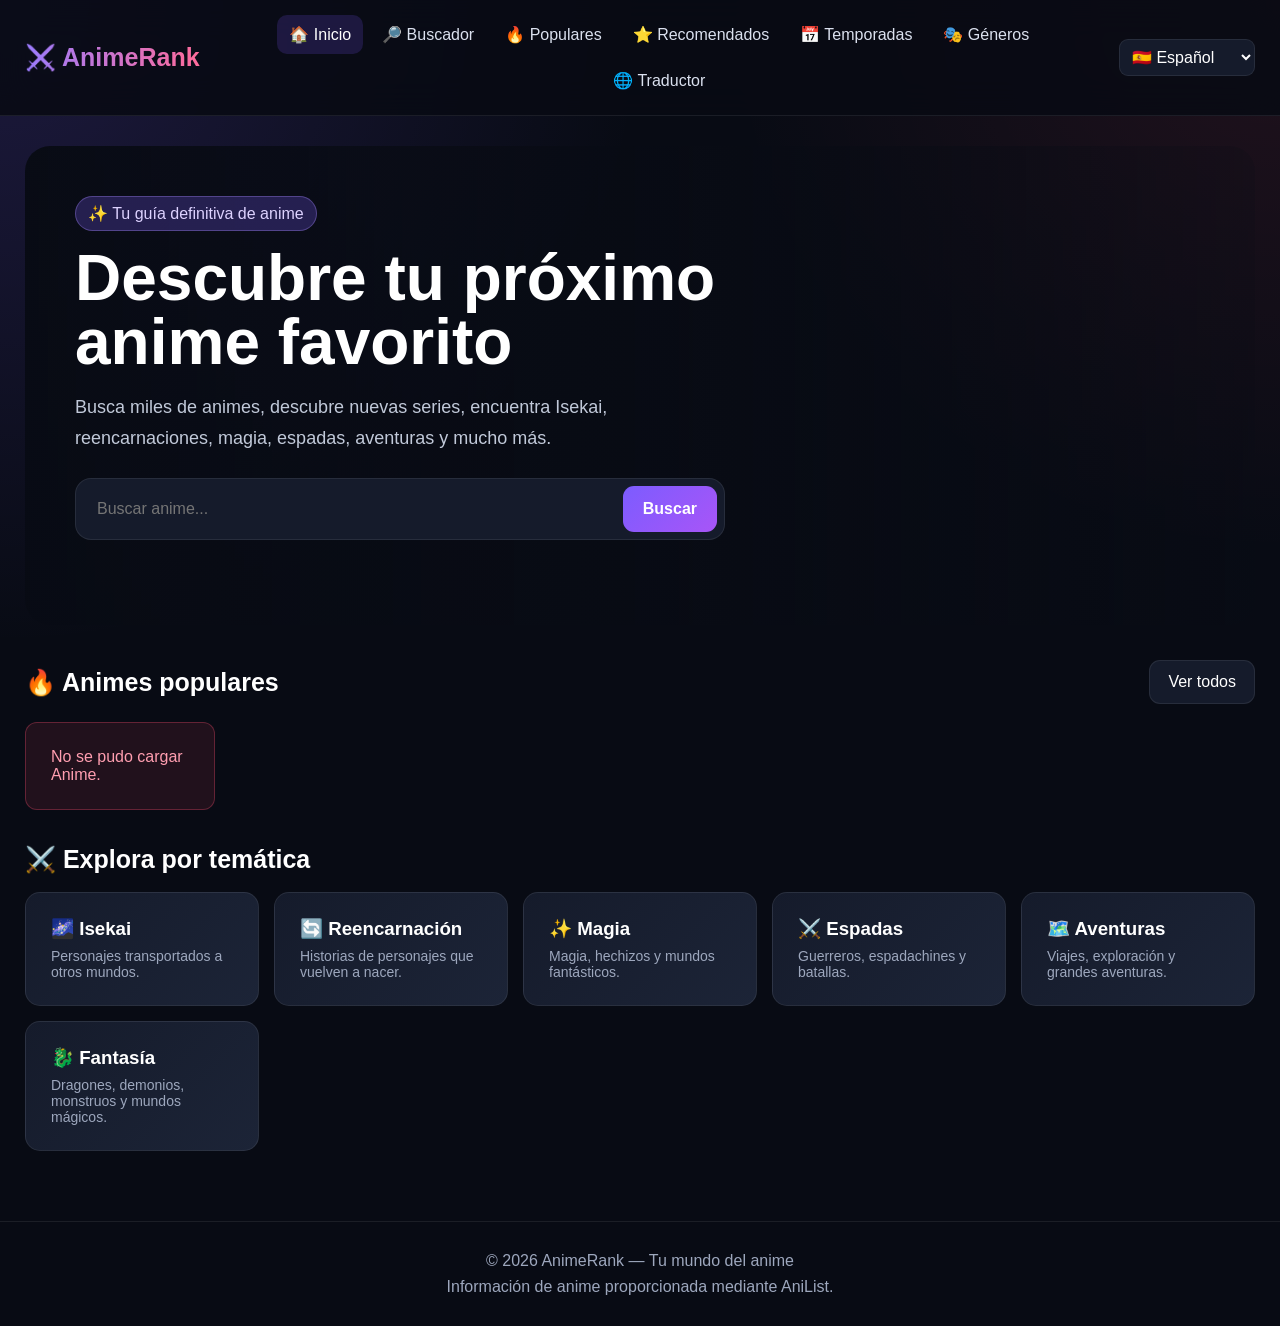
<file: index.html>
<!DOCTYPE html>
<html lang="es">
<head>
<meta charset="UTF-8">
<meta name="viewport" content="width=device-width, initial-scale=1.0">

<title>AnimeRank - Tu mundo del anime</title>

<style>
*{
    box-sizing:border-box;
    margin:0;
    padding:0;
}

:root{
    --bg:#080b14;
    --bg2:#101522;
    --card:#151b2b;
    --card2:#1c2437;
    --text:#ffffff;
    --muted:#9da7bd;
    --primary:#7c5cff;
    --primary2:#a78bfa;
    --danger:#ff4d6d;
    --gold:#ffd166;
    --border:rgba(255,255,255,.08);
}

body{
    font-family:Arial,Helvetica,sans-serif;
    background:
        radial-gradient(circle at top left,rgba(124,92,255,.18),transparent 35%),
        radial-gradient(circle at top right,rgba(255,77,109,.10),transparent 30%),
        var(--bg);
    color:var(--text);
    min-height:100vh;
}

button,input,select{
    font:inherit;
}

button{
    cursor:pointer;
}

header{
    position:sticky;
    top:0;
    z-index:1000;
    backdrop-filter:blur(18px);
    background:rgba(8,11,20,.88);
    border-bottom:1px solid var(--border);
}

.navbar{
    max-width:1400px;
    margin:auto;
    padding:15px 25px;
    display:flex;
    align-items:center;
    justify-content:space-between;
    gap:20px;
}

.logo{
    font-size:25px;
    font-weight:900;
    white-space:nowrap;
    background:linear-gradient(90deg,#9b7cff,#ff6b9a);
    -webkit-background-clip:text;
    color:transparent;
}

nav{
    display:flex;
    gap:7px;
    flex-wrap:wrap;
    justify-content:center;
}

nav button{
    background:transparent;
    color:#dbe1ef;
    border:0;
    padding:10px 12px;
    border-radius:10px;
    transition:.2s;
}

nav button:hover,
nav button.active{
    background:rgba(124,92,255,.18);
    color:white;
}

.lang{
    background:var(--card);
    color:white;
    border:1px solid var(--border);
    border-radius:9px;
    padding:8px;
}

main{
    max-width:1400px;
    margin:auto;
    padding:30px 25px 70px;
}

.page{
    display:none;
}

.page.active{
    display:block;
}

.hero{
    min-height:430px;
    border-radius:25px;
    overflow:hidden;
    position:relative;
    display:flex;
    align-items:center;
    padding:50px;
    margin-bottom:35px;
    background:
        linear-gradient(90deg,rgba(8,11,20,.98),rgba(8,11,20,.72),rgba(8,11,20,.2)),
        url("https://images.unsplash.com/photo-1578632767115-351597cf2477?auto=format&fit=crop&w=1800&q=80")
        center/cover;
}

.hero-content{
    max-width:650px;
}

.badge{
    display:inline-block;
    background:rgba(124,92,255,.25);
    border:1px solid rgba(167,139,250,.35);
    padding:7px 12px;
    border-radius:999px;
    margin-bottom:15px;
    color:#ddd2ff;
}

.hero h1{
    font-size:clamp(35px,5vw,65px);
    line-height:1;
    margin-bottom:18px;
}

.hero p{
    color:#c1c9d9;
    font-size:18px;
    line-height:1.7;
    margin-bottom:25px;
}

.search-box{
    display:flex;
    max-width:750px;
    margin:20px auto 35px;
    background:var(--card);
    border:1px solid var(--border);
    padding:7px;
    border-radius:16px;
}

.search-box input{
    flex:1;
    background:transparent;
    border:0;
    outline:0;
    color:white;
    padding:14px;
    font-size:16px;
}

.primary{
    background:linear-gradient(135deg,var(--primary),#a855f7);
    border:0;
    color:white;
    padding:12px 20px;
    border-radius:11px;
    font-weight:bold;
}

.secondary{
    background:var(--card);
    border:1px solid var(--border);
    color:white;
    padding:12px 18px;
    border-radius:11px;
}

.section-title{
    display:flex;
    align-items:center;
    justify-content:space-between;
    gap:15px;
    margin:35px 0 18px;
}

.section-title h2{
    font-size:25px;
}

.grid{
    display:grid;
    grid-template-columns:repeat(auto-fill,minmax(180px,1fr));
    gap:18px;
}

.card{
    background:linear-gradient(180deg,var(--card),#101522);
    border:1px solid var(--border);
    border-radius:15px;
    overflow:hidden;
    transition:.25s;
    position:relative;
}

.card:hover{
    transform:translateY(-5px);
    border-color:rgba(167,139,250,.45);
    box-shadow:0 15px 35px rgba(0,0,0,.25);
}

.card-image{
    height:270px;
    background:#222;
    position:relative;
}

.card-image img{
    width:100%;
    height:100%;
    object-fit:cover;
    display:block;
}

.score{
    position:absolute;
    top:9px;
    right:9px;
    background:rgba(0,0,0,.75);
    padding:6px 8px;
    border-radius:8px;
    color:var(--gold);
    font-weight:bold;
}

.card-body{
    padding:13px;
}

.card-title{
    font-weight:bold;
    white-space:nowrap;
    overflow:hidden;
    text-overflow:ellipsis;
    margin-bottom:7px;
}

.card-meta{
    color:var(--muted);
    font-size:13px;
}

.favorite{
    position:absolute;
    left:9px;
    top:9px;
    width:35px;
    height:35px;
    border-radius:50%;
    border:0;
    background:rgba(0,0,0,.7);
    color:white;
    font-size:17px;
}

.favorite.active{
    color:#ff5577;
}

.tags{
    display:flex;
    flex-wrap:wrap;
    gap:8px;
    margin:20px 0;
}

.tag{
    border:1px solid var(--border);
    background:var(--card);
    color:#dce2ef;
    border-radius:999px;
    padding:8px 13px;
}

.tag:hover,
.tag.selected{
    background:rgba(124,92,255,.25);
    border-color:var(--primary);
}

.filters{
    display:grid;
    grid-template-columns:repeat(auto-fit,minmax(180px,1fr));
    gap:12px;
    margin:20px 0;
}

.filters select{
    width:100%;
    padding:12px;
    border-radius:10px;
    background:var(--card);
    color:white;
    border:1px solid var(--border);
}

.loader{
    text-align:center;
    padding:60px;
    color:var(--muted);
}

.error{
    padding:25px;
    background:rgba(255,77,109,.1);
    border:1px solid rgba(255,77,109,.3);
    border-radius:12px;
    color:#ff9eb0;
}

.empty{
    padding:60px 20px;
    text-align:center;
    color:var(--muted);
}

.category-grid{
    display:grid;
    grid-template-columns:repeat(auto-fit,minmax(200px,1fr));
    gap:15px;
}

.category{
    padding:25px;
    background:linear-gradient(135deg,var(--card),var(--card2));
    border:1px solid var(--border);
    border-radius:15px;
    transition:.2s;
}

.category:hover{
    transform:translateY(-3px);
    border-color:var(--primary);
}

.category h3{
    margin-bottom:8px;
}

.category p{
    color:var(--muted);
    font-size:14px;
}

.modal{
    position:fixed;
    inset:0;
    background:rgba(0,0,0,.78);
    backdrop-filter:blur(8px);
    z-index:3000;
    display:none;
    overflow:auto;
    padding:25px;
}

.modal.show{
    display:block;
}

.modal-box{
    max-width:1050px;
    margin:30px auto;
    background:#111725;
    border:1px solid var(--border);
    border-radius:20px;
    overflow:hidden;
}

.modal-top{
    position:relative;
    min-height:350px;
    padding:35px;
    display:flex;
    align-items:end;
    background-position:center;
    background-size:cover;
}

.modal-top:after{
    content:"";
    position:absolute;
    inset:0;
    background:linear-gradient(0deg,#111725,rgba(17,23,37,.35),transparent);
}

.modal-info{
    position:relative;
    z-index:2;
    max-width:700px;
}

.modal-info h2{
    font-size:38px;
    margin-bottom:10px;
}

.modal-content{
    padding:30px;
}

.close{
    position:absolute;
    right:20px;
    top:20px;
    z-index:10;
    width:40px;
    height:40px;
    border:0;
    border-radius:50%;
    background:rgba(0,0,0,.65);
    color:white;
    font-size:22px;
}

.info-row{
    display:flex;
    flex-wrap:wrap;
    gap:10px;
    margin:15px 0;
}

.info-pill{
    background:var(--card);
    padding:8px 12px;
    border-radius:9px;
    color:#d8deea;
}

.description{
    color:#c1c9d9;
    line-height:1.75;
}

.characters{
    display:grid;
    grid-template-columns:repeat(auto-fill,minmax(120px,1fr));
    gap:12px;
    margin-top:15px;
}

.character{
    background:var(--card);
    border-radius:10px;
    overflow:hidden;
}

.character img{
    width:100%;
    height:150px;
    object-fit:cover;
}

.character div{
    padding:8px;
    font-size:13px;
}

.translator{
    max-width:850px;
    margin:auto;
    background:var(--card);
    padding:25px;
    border-radius:18px;
    border:1px solid var(--border);
}

.translator textarea{
    width:100%;
    min-height:180px;
    background:#0c101b;
    border:1px solid var(--border);
    border-radius:12px;
    color:white;
    padding:15px;
    resize:vertical;
}

.translator select{
    background:#0c101b;
    color:white;
    border:1px solid var(--border);
    padding:11px;
    border-radius:9px;
}

.translator-controls{
    display:flex;
    flex-wrap:wrap;
    gap:10px;
    margin:15px 0;
}

footer{
    border-top:1px solid var(--border);
    padding:30px;
    text-align:center;
    color:var(--muted);
}

@media(max-width:800px){
    .navbar{
        flex-direction:column;
        padding:12px;
    }

    nav{
        width:100%;
    }

    nav button{
        font-size:12px;
        padding:8px;
    }

    main{
        padding:18px 12px 50px;
    }

    .hero{
        min-height:450px;
        padding:25px;
    }

    .grid{
        grid-template-columns:repeat(2,1fr);
        gap:10px;
    }

    .card-image{
        height:230px;
    }

    .modal{
        padding:10px;
    }

    .modal-info h2{
        font-size:27px;
    }
}

@media(max-width:430px){
    .grid{
        grid-template-columns:repeat(2,1fr);
    }

    .card-image{
        height:205px;
    }
}
</style>
</head>

<body>

<header>
<div class="navbar">

<div class="logo">⚔️ AnimeRank</div>

<nav>
<button class="nav active" data-page="home">🏠 Inicio</button>
<button class="nav" data-page="search">🔎 Buscador</button>
<button class="nav" data-page="popular">🔥 Populares</button>
<button class="nav" data-page="recommended">⭐ Recomendados</button>
<button class="nav" data-page="seasons">📅 Temporadas</button>
<button class="nav" data-page="genres">🎭 Géneros</button>
<button class="nav" data-page="translator">🌐 Traductor</button>
</nav>

<select id="language" class="lang">
<option value="es">🇪🇸 Español</option>
<option value="en">🇬🇧 English</option>
<option value="fr">🇫🇷 Français</option>
<option value="de">🇩🇪 Deutsch</option>
<option value="it">🇮🇹 Italiano</option>
<option value="pt">🇵🇹 Português</option>
</select>

</div>
</header>

<main>

<!-- INICIO -->

<section id="home" class="page active">

<div class="hero">
<div class="hero-content">

<span class="badge">✨ Tu guía definitiva de anime</span>

<h1>Descubre tu próximo anime favorito</h1>

<p>
Busca miles de animes, descubre nuevas series,
encuentra Isekai, reencarnaciones, magia, espadas,
aventuras y mucho más.
</p>

<div class="search-box">
<input id="heroSearch" placeholder="Buscar anime...">
<button class="primary" onclick="searchFromHero()">Buscar</button>
</div>

</div>
</div>

<div class="section-title">
<h2>🔥 Animes populares</h2>
<button class="secondary" onclick="showPage('popular')">Ver todos</button>
</div>

<div id="homePopular" class="grid">
<div class="loader">Cargando anime...</div>
</div>

<div class="section-title">
<h2>⚔️ Explora por temática</h2>
</div>

<div class="category-grid">

<div class="category" onclick="searchTag('Isekai')">
<h3>🌌 Isekai</h3>
<p>Personajes transportados a otros mundos.</p>
</div>

<div class="category" onclick="searchTag('Reincarnation')">
<h3>🔄 Reencarnación</h3>
<p>Historias de personajes que vuelven a nacer.</p>
</div>

<div class="category" onclick="searchTag('Magic')">
<h3>✨ Magia</h3>
<p>Magia, hechizos y mundos fantásticos.</p>
</div>

<div class="category" onclick="searchTag('Swordplay')">
<h3>⚔️ Espadas</h3>
<p>Guerreros, espadachines y batallas.</p>
</div>

<div class="category" onclick="searchTag('Adventure')">
<h3>🗺️ Aventuras</h3>
<p>Viajes, exploración y grandes aventuras.</p>
</div>

<div class="category" onclick="searchTag('Fantasy')">
<h3>🐉 Fantasía</h3>
<p>Dragones, demonios, monstruos y mundos mágicos.</p>
</div>

</div>

</section>

<!-- BUSCADOR -->

<section id="search" class="page">

<div class="section-title">
<h2>🔎 Buscador de anime</h2>
</div>

<div class="search-box">
<input id="searchInput" placeholder="Nombre del anime...">
<button class="primary" onclick="performSearch()">Buscar</button>
</div>

<div class="tags">

<button class="tag" onclick="searchTag('Isekai')">🌌 Isekai</button>
<button class="tag" onclick="searchTag('Reincarnation')">🔄 Reencarnación</button>
<button class="tag" onclick="searchTag('Magic')">✨ Magia</button>
<button class="tag" onclick="searchTag('Swordplay')">⚔️ Espadas</button>
<button class="tag" onclick="searchTag('Adventure')">🗺️ Aventuras</button>
<button class="tag" onclick="searchTag('Fantasy')">🐉 Fantasía</button>
<button class="tag" onclick="searchTag('Action')">💥 Acción</button>
<button class="tag" onclick="searchTag('Romance')">❤️ Romance</button>

</div>

<div class="filters">

<select id="formatFilter">
<option value="">Todos los formatos</option>
<option value="TV">TV</option>
<option value="MOVIE">Películas</option>
<option value="ONA">ONA</option>
<option value="OVA">OVA</option>
</select>

<select id="statusFilter">
<option value="">Todos los estados</option>
<option value="FINISHED">Finalizados</option>
<option value="RELEASING">En emisión</option>
<option value="NOT_YET_RELEASED">Próximamente</option>
</select>

</div>

<div id="searchResults" class="grid"></div>

</section>

<!-- POPULARES -->

<section id="popular" class="page">

<div class="section-title">
<h2>🔥 Anime populares</h2>
</div>

<div id="popularResults" class="grid">
<div class="loader">Cargando...</div>
</div>

</section>

<!-- RECOMENDADOS -->

<section id="recommended" class="page">

<div class="section-title">
<h2>⭐ Recomendados</h2>
</div>

<p style="color:var(--muted);margin-bottom:20px">
Una selección basada en puntuación y popularidad.
</p>

<div id="recommendedResults" class="grid">
<div class="loader">Cargando...</div>
</div>

</section>

<!-- TEMPORADAS -->

<section id="seasons" class="page">

<div class="section-title">
<h2>📅 Temporadas</h2>
</div>

<div class="filters">

<select id="seasonSelect">
<option value="WINTER">❄️ Invierno</option>
<option value="SPRING">🌸 Primavera</option>
<option value="SUMMER">☀️ Verano</option>
<option value="FALL">🍂 Otoño</option>
</select>

<select id="yearSelect"></select>

<button class="primary" onclick="loadSeason()">Buscar temporada</button>

</div>

<div id="seasonResults" class="grid"></div>

</section>

<!-- GENEROS -->

<section id="genres" class="page">

<div class="section-title">
<h2>🎭 Géneros y temáticas</h2>
</div>

<div class="category-grid">

<div class="category" onclick="searchGenre('Action')">
<h3>💥 Acción</h3>
<p>Grandes combates y protagonistas poderosos.</p>
</div>

<div class="category" onclick="searchGenre('Adventure')">
<h3>🗺️ Aventura</h3>
<p>Viajes y descubrimientos.</p>
</div>

<div class="category" onclick="searchGenre('Comedy')">
<h3>😂 Comedia</h3>
<p>Historias para reír.</p>
</div>

<div class="category" onclick="searchGenre('Drama')">
<h3>🎭 Drama</h3>
<p>Historias emocionales.</p>
</div>

<div class="category" onclick="searchGenre('Fantasy')">
<h3>🐉 Fantasía</h3>
<p>Mundos fantásticos.</p>
</div>

<div class="category" onclick="searchGenre('Romance')">
<h3>❤️ Romance</h3>
<p>Historias de amor.</p>
</div>

<div class="category" onclick="searchGenre('Horror')">
<h3>👻 Terror</h3>
<p>Historias oscuras y sobrenaturales.</p>
</div>

<div class="category" onclick="searchGenre('Mystery')">
<h3>🔍 Misterio</h3>
<p>Casos, secretos y enigmas.</p>
</div>

<div class="category" onclick="searchGenre('Sci-Fi')">
<h3>🚀 Ciencia ficción</h3>
<p>Futuro, tecnología y mundos alternativos.</p>
</div>

<div class="category" onclick="searchGenre('Sports')">
<h3>⚽ Deportes</h3>
<p>Competición y superación.</p>
</div>

</div>

<div class="section-title">
<h2>🏷️ Temáticas especiales</h2>
</div>

<div class="tags">

<button class="tag" onclick="searchTag('Isekai')">🌌 Isekai</button>
<button class="tag" onclick="searchTag('Reincarnation')">🔄 Reencarnación</button>
<button class="tag" onclick="searchTag('Magic')">✨ Magia</button>
<button class="tag" onclick="searchTag('Swordplay')">⚔️ Espadas</button>
<button class="tag" onclick="searchTag('Demons')">😈 Demonios</button>
<button class="tag" onclick="searchTag('Dragons')">🐲 Dragones</button>
<button class="tag" onclick="searchTag('Vampire')">🧛 Vampiros</button>
<button class="tag" onclick="searchTag('Time Travel')">⏳ Viajes temporales</button>
<button class="tag" onclick="searchTag('Super Power')">⚡ Superpoderes</button>
<button class="tag" onclick="searchTag('Martial Arts')">🥋 Artes marciales</button>

</div>

</section>

<!-- TRADUCTOR -->

<section id="translator" class="page">

<div class="section-title">
<h2>🌐 Traductor</h2>
</div>

<div class="translator">

<textarea id="translateInput"
placeholder="Escribe aquí el texto que quieres traducir..."></textarea>

<div class="translator-controls">

<select id="translateLanguage">
<option value="en">🇬🇧 Inglés</option>
<option value="es">🇪🇸 Español</option>
<option value="fr">🇫🇷 Francés</option>
<option value="de">🇩🇪 Alemán</option>
<option value="it">🇮🇹 Italiano</option>
<option value="pt">🇵🇹 Portugués</option>
<option value="ja">🇯🇵 Japonés</option>
</select>

<button class="primary" onclick="translateText()">Traducir</button>

</div>

<textarea id="translateOutput"
placeholder="Aquí aparecerá la traducción..."
readonly></textarea>

</div>

</section>

</main>

<footer>
<p>© 2026 AnimeRank — Tu mundo del anime</p>
<p style="margin-top:8px">
Información de anime proporcionada mediante AniList.
</p>
</footer>

<!-- MODAL ANIME -->

<div id="animeModal" class="modal">

<div class="modal-box">

<div id="modalTop" class="modal-top">

<button class="close" onclick="closeModal()">×</button>

<div id="modalInfo" class="modal-info"></div>

</div>

<div id="modalContent" class="modal-content"></div>

</div>

</div>

<script>

const API="https://graphql.anilist.co";

const favorites=
JSON.parse(localStorage.getItem("animeFavorites")||"[]");

const translations={
es:{
search:"Buscar",
home:"Inicio",
popular:"Populares",
recommended:"Recomendados",
seasons:"Temporadas",
genres:"Géneros",
translator:"Traductor"
},
en:{
search:"Search",
home:"Home",
popular:"Popular",
recommended:"Recommended",
seasons:"Seasons",
genres:"Genres",
translator:"Translator"
},
fr:{
search:"Rechercher",
home:"Accueil",
popular:"Populaires",
recommended:"Recommandés",
seasons:"Saisons",
genres:"Genres",
translator:"Traducteur"
}
};

function escapeHTML(text=""){
return text
.replace(/&/g,"&amp;")
.replace(/</g,"&lt;")
.replace(/>/g,"&gt;")
.replace(/"/g,"&quot;");
}

async function graphql(query,variables={}){
const response=await fetch(API,{
method:"POST",
headers:{
"Content-Type":"application/json"
},
body:JSON.stringify({
query,
variables
})
});

if(!response.ok) throw new Error("Error de conexión");

const json=await response.json();

if(json.errors) throw new Error(json.errors[0].message);

return json.data;
}

function showPage(page){

document.querySelectorAll(".page")
.forEach(p=>p.classList.remove("active"));

document.getElementById(page)
.classList.add("active");

document.querySelectorAll(".nav")
.forEach(b=>b.classList.remove("active"));

const btn=document.querySelector(
`.nav[data-page="${page}"]`
);

if(btn) btn.classList.add("active");

window.scrollTo({
top:0,
behavior:"smooth"
});

if(page==="popular" && !window.popLoaded){
loadPopular();
window.popLoaded=true;
}

if(page==="recommended" && !window.recLoaded){
loadRecommended();
window.recLoaded=true;
}

}

document.querySelectorAll(".nav").forEach(button=>{
button.addEventListener("click",()=>{
showPage(button.dataset.page);
});
});

function createCard(anime){

const title=
anime.title.romaji ||
anime.title.english ||
anime.title.native ||
"Sin título";

const isFav=favorites.includes(anime.id);

return `

<div class="card" onclick="openAnime(${anime.id})">

<div class="card-image">

<img
src="${anime.coverImage.large}"
alt="${escapeHTML(title)}"
loading="lazy"
>

<div class="score">
⭐ ${anime.averageScore
? (anime.averageScore/10).toFixed(1)
: "N/A"}
</div>

<button
class="favorite ${isFav?"active":""}"
onclick="event.stopPropagation();toggleFavorite(${anime.id})"
>
${isFav?"♥":"♡"}
</button>

</div>

<div class="card-body">

<div class="card-title">
${escapeHTML(title)}
</div>

<div class="card-meta">
${anime.format||""}
${anime.episodes
? " • "+anime.episodes+" eps."
:""}
</div>

</div>

</div>

`;

}

function renderAnime(list,container){

const el=document.getElementById(container);

if(!list || !list.length){
el.innerHTML=
`<div class="empty">
No se encontraron animes.
</div>`;
return;
}

el.innerHTML=list.map(createCard).join("");

}

const basicQuery=`
id
title{
romaji
english
native
}
coverImage{
large
extraLarge
}
bannerImage
averageScore
episodes
format
status
season
seasonYear
genres
`;

async function loadPopular(){

const container=document.getElementById("homePopular");

container.innerHTML=
`<div class="loader">Cargando animes...</div>`;

try{

const data=await graphql(`
query{
Page(perPage:18){
media(
type:ANIME,
sort:POPULARITY_DESC
){
${basicQuery}
}
}
}`);

renderAnime(data.Page.media,"homePopular");

document.getElementById("popularResults").innerHTML=
data.Page.media.map(createCard).join("");

}catch(e){

container.innerHTML=
`<div class="error">No se pudo cargar Anime.</div>`;

}

}

async function loadRecommended(){

const container=document.getElementById("recommendedResults");

container.innerHTML=
`<div class="loader">Buscando recomendaciones...</div>`;

try{

const data=await graphql(`
query{
Page(perPage:30){
media(
type:ANIME,
sort:SCORE_DESC,
averageScore_greater:75
){
${basicQuery}
}
}
}`);

renderAnime(data.Page.media,"recommendedResults");

}catch(e){

container.innerHTML=
`<div class="error">No se pudieron cargar las recomendaciones.</div>`;

}

}

async function performSearch(){

const input=
document.getElementById("searchInput").value.trim();

if(!input)return;

const container=
document.getElementById("searchResults");

container.innerHTML=
`<div class="loader">Buscando "${escapeHTML(input)}"... </div>`;

try{

const data=await graphql(`
query($search:String){
Page(perPage:30){
media(
type:ANIME,
search:$search,
sort:SEARCH_MATCH
){
${basicQuery}
}
}
}
`,{search:input});

let results=data.Page.media;

const format=
document.getElementById("formatFilter").value;

const status=
document.getElementById("statusFilter").value;

if(format)
results=results.filter(x=>x.format===format);

if(status)
results=results.filter(x=>x.status===status);

renderAnime(results,"searchResults");

}catch(e){

container.innerHTML=
`<div class="error">
No se pudo realizar la búsqueda.
</div>`;

}

}

function searchFromHero(){

const value=
document.getElementById("heroSearch").value.trim();

if(!value)return;

document.getElementById("searchInput").value=value;

showPage("search");

performSearch();

}

document.getElementById("heroSearch")
.addEventListener("keydown",e=>{
if(e.key==="Enter")searchFromHero();
});

document.getElementById("searchInput")
.addEventListener("keydown",e=>{
if(e.key==="Enter")performSearch();
});

async function searchTag(tag){

showPage("search");

const container=
document.getElementById("searchResults");

container.innerHTML=
`<div class="loader">
Buscando ${escapeHTML(tag)}...
</div>`;

try{

const data=await graphql(`
query($tag:String){
Page(perPage:30){
media(
type:ANIME,
tag:$tag,
sort:POPULARITY_DESC
){
${basicQuery}
}
}
}
`,{tag});

renderAnime(data.Page.media,"searchResults");

}catch(e){

container.innerHTML=
`<div class="error">
No se encontraron resultados para esta temática.
</div>`;

}

}

async function searchGenre(genre){

showPage("search");

const container=
document.getElementById("searchResults");

container.innerHTML=
`<div class="loader">
Buscando ${genre}...
</div>`;

try{

const data=await graphql(`
query($genre:String){
Page(perPage:30){
media(
type:ANIME,
genre:$genre,
sort:POPULARITY_DESC
){
${basicQuery}
}
}
}
`,{genre});

renderAnime(data.Page.media,"searchResults");

}catch(e){

container.innerHTML=
`<div class="error">
No se encontraron resultados.
</div>`;

}

}

function toggleFavorite(id){

const index=favorites.indexOf(id);

if(index===-1)
favorites.push(id);
else
favorites.splice(index,1);

localStorage.setItem(
"animeFavorites",
JSON.stringify(favorites)
);

location.reload();

}

async function openAnime(id){

const modal=
document.getElementById("animeModal");

modal.classList.add("show");

document.getElementById("modalInfo").innerHTML=
`<h2>Cargando...</h2>`;

document.getElementById("modalContent").innerHTML=
`<div class="loader">Cargando información...</div>`;

try{

const data=await graphql(`
query($id:Int){
Media(id:$id,type:ANIME){

${basicQuery}

description(asHtml:false)

synonyms

duration

studios{
nodes{
name
}
}

genres

tags{
name
rank
}
}

characters(
sort:ROLE,
perPage:8
){
nodes{
name{
full
}
image{
large
}
}
}

}

}
`,{id});

const anime=data.Media;

const title=
anime.title.romaji ||
anime.title.english ||
anime.title.native ||
"Anime";

document.getElementById("modalTop").style.backgroundImage=
`url("${anime.bannerImage||anime.coverImage.extraLarge}")`;

document.getElementById("modalInfo").innerHTML=`

<h2>${escapeHTML(title)}</h2>

<div class="info-row">

<div class="info-pill">
⭐ ${anime.averageScore
? (anime.averageScore/10).toFixed(1)+"/10"
:"N/A"}
</div>

<div class="info-pill">
${anime.format||"Anime"}
</div>

<div class="info-pill">
${anime.status||""}
</div>

${anime.episodes
? `<div class="info-pill">${anime.episodes} episodios</div>`
:""}

${anime.seasonYear
? `<div class="info-pill">${anime.seasonYear}</div>`
:""}

</div>

<button
class="primary"
onclick="toggleFavorite(${anime.id})"
>
${favorites.includes(anime.id)
?"♥ En favoritos"
:"♡ Añadir a favoritos"}
</button>

`;

const description=
anime.description||
"No hay descripción disponible.";

const genres=
(anime.genres||[])
.map(g=>`<span class="tag">${escapeHTML(g)}</span>`)
.join("");

const tags=
(anime.tags||[])
.slice(0,12)
.map(t=>`<span class="tag">${escapeHTML(t.name)}</span>`)
.join("");

const characters=
(data.characters.nodes||[])
.map(c=>`

<div class="character">

<img
src="${c.image.large}"
alt="${escapeHTML(c.name.full)}"
>

<div>${escapeHTML(c.name.full)}</div>

</div>

`)
.join("");

document.getElementById("modalContent").innerHTML=`

<h3>📝 Sinopsis</h3>

<p class="description" style="margin-top:12px">
${escapeHTML(description)}
</p>

<h3 style="margin-top:30px">
🎭 Géneros
</h3>

<div class="tags">
${genres||"<span class='tag'>Sin datos</span>"}
</div>

<h3 style="margin-top:20px">
🏷️ Temáticas
</h3>

<div class="tags">
${tags||"<span class='tag'>Sin datos</span>"}
</div>

<h3 style="margin-top:30px">
🎬 Información
</h3>

<div class="info-row">

<div class="info-pill">
⏱️ ${anime.duration||"?"} minutos
</div>

<div class="info-pill">
🏢 ${
anime.studios?.nodes
?.map(s=>escapeHTML(s.name))
.join(", ")||"Desconocido"
}
</div>

</div>

<h3 style="margin-top:30px">
👤 Personajes
</h3>

<div class="characters">
${characters||"<p>No disponible.</p>"}
</div>

`;

}catch(e){

document.getElementById("modalContent").innerHTML=
`<div class="error">
No se pudo cargar la información.
</div>`;

}

}

function closeModal(){
document.getElementById("animeModal")
.classList.remove("show");
}

document.getElementById("animeModal")
.addEventListener("click",e=>{
if(e.target.id==="animeModal")
closeModal();
});

document.addEventListener("keydown",e=>{
if(e.key==="Escape")
closeModal();
});

async function loadSeason(){

const season=
document.getElementById("seasonSelect").value;

const year=
parseInt(document.getElementById("yearSelect").value);

const container=
document.getElementById("seasonResults");

container.innerHTML=
`<div class="loader">Cargando temporada...</div>`;

try{

const data=await graphql(`
query($season:MediaSeason,$year:Int){
Page(perPage:40){
media(
type:ANIME,
season:$season,
seasonYear:$year,
sort:POPULARITY_DESC
){
${basicQuery}
}
}
}
`,{
season,
year
});

renderAnime(data.Page.media,"seasonResults");

}catch(e){

container.innerHTML=
`<div class="error">
No se pudo cargar la temporada.
</div>`;

}

}

function setupYears(){

const select=
document.getElementById("yearSelect");

const current=
new Date().getFullYear();

for(let y=current+1;y>=2010;y--){

const option=
document.createElement("option");

option.value=y;
option.textContent=y;

if(y===current)
option.selected=true;

select.appendChild(option);

}

}

async function translateText(){

const text=
document.getElementById("translateInput")
.value.trim();

const target=
document.getElementById("translateLanguage")
.value;

const output=
document.getElementById("translateOutput");

if(!text)return;

output.value="Traduciendo...";

try{

const url=
"https://api.mymemory.translated.net/get?q="+
encodeURIComponent(text)+
"&langpair=es|"+
target;

const response=await fetch(url);

const data=await response.json();

if(data.responseData?.translatedText){

output.value=
data.responseData.translatedText;

}else{

output.value=
"No se pudo realizar la traducción.";

}

}catch(e){

output.value=
"El servicio de traducción no está disponible en este momento.";

}

}

function changeLanguage(){

const lang=
document.getElementById("language").value;

const t=
translations[lang]||translations.es;

const navs=
document.querySelectorAll(".nav");

if(navs[0])navs[0].textContent="🏠 "+t.home;

if(navs[1])navs[1].textContent="🔎 "+t.search;

if(navs[2])navs[2].textContent="🔥 "+t.popular;

if(navs[3])navs[3].textContent="⭐ "+t.recommended;

if(navs[4])navs[4].textContent="📅 "+t.seasons;

if(navs[5])navs[5].textContent="🎭 "+t.genres;

if(navs[6])navs[6].textContent="🌐 "+t.translator;

}

document.getElementById("language")
.addEventListener("change",changeLanguage);

setupYears();

loadPopular();

</script>

</body>
</html>
</file>
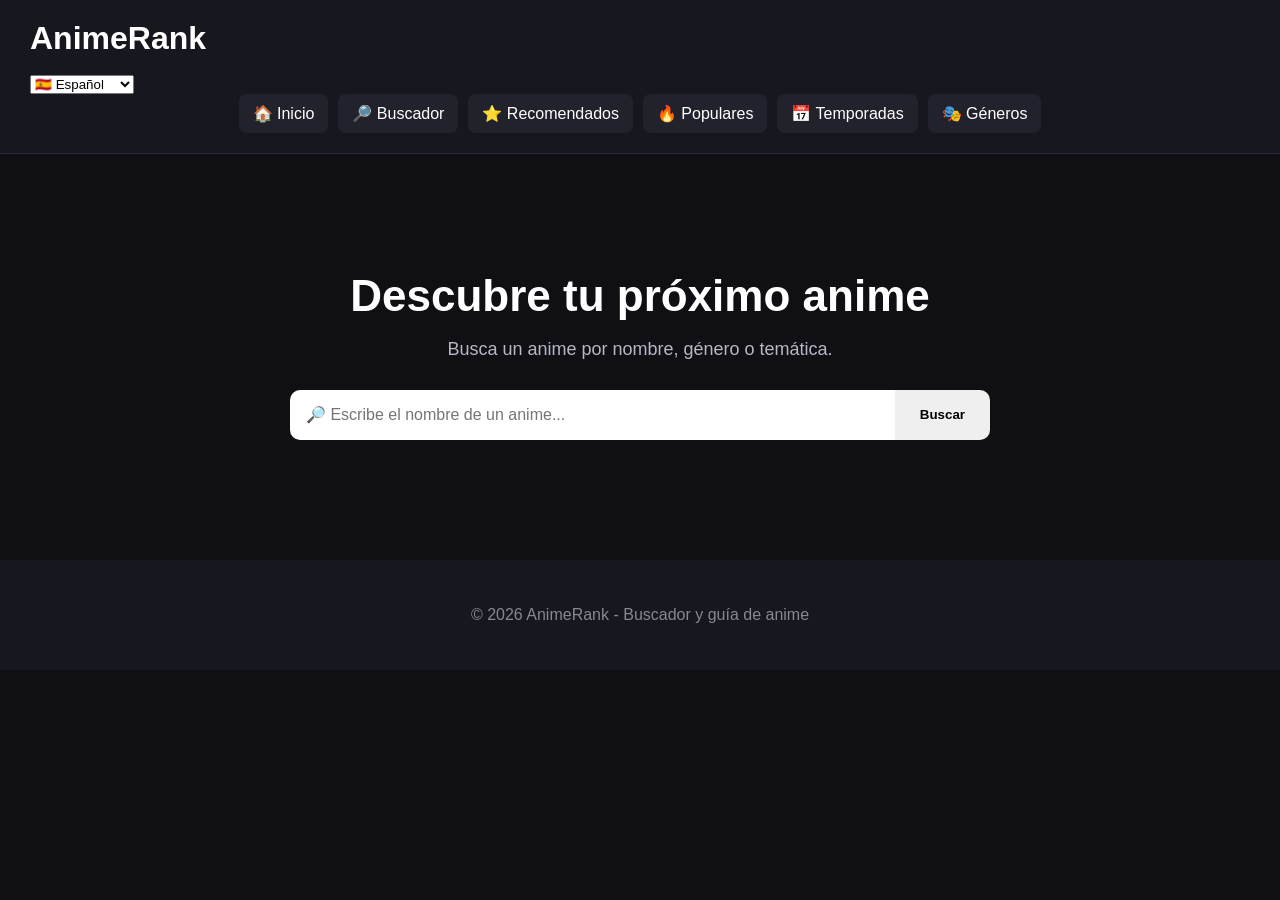
<file: buscador/index.html>
<!DOCTYPE html>
<html lang="es">

<head>

    <meta charset="UTF-8">

    <meta name="viewport" content="width=device-width, initial-scale=1.0">

    <title>AnimeRank - Buscador</title>

    <link rel="stylesheet" href="../estilo-pagina/style.css">

</head>


<body>

    <header class="cabecera">

        <div class="logo">
            <a href="../index.html" style="color:inherit; text-decoration:none;">
                AnimeRank
            </a>
        </div>

        <!-- SELECTOR DE IDIOMA -->

        <select
            id="selector-idioma"
            onchange="cambiarIdioma(this.value)"
        >

            <option value="es">🇪🇸 Español</option>
            <option value="en">🇬🇧 English</option>
            <option value="ja">🇯🇵 日本語</option>
            <option value="fr">🇫🇷 Français</option>
            <option value="de">🇩🇪 Deutsch</option>
            <option value="it">🇮🇹 Italiano</option>
            <option value="pt">🇵🇹 Português</option>

        </select>


        <nav class="menu-principal">

            <a href="../index.html" data-idioma="inicio">
                🏠 Inicio
            </a>

            <a href="../buscador/" data-idioma="buscador">
                🔎 Buscador
            </a>

            <a href="../recomendados/" data-idioma="recomendados">
                ⭐ Recomendados
            </a>

            <a href="../populares/" data-idioma="populares">
                🔥 Populares
            </a>

            <a href="../temporadas/" data-idioma="temporadas">
                📅 Temporadas
            </a>

            <a href="../generos/" data-idioma="generos">
                🎭 Géneros
            </a>

        </nav>

    </header>


    <main>

        <section class="buscador-principal">

            <h1 data-idioma="tituloInicio">
                Descubre tu próximo anime
            </h1>

            <p data-idioma="textoInicio">
                Busca un anime por nombre, género o temática.
            </p>


            <div class="barra-busqueda">

                <input
                    type="text"
                    placeholder="🔎 Escribe el nombre de un anime..."
                >

                <button data-idioma="botonBuscar">
                    Buscar
                </button>

            </div>


            <!-- RESULTADOS DEL BUSCADOR -->

            <div class="resultados-busqueda"></div>


        </section>

    </main>


    <footer>

        <p data-idioma="pie">
            © 2026 AnimeRank - Buscador y guía de anime
        </p>

    </footer>


    <!-- JAVASCRIPT DEL BUSCADOR -->
    <script src="../funciones/buscador.js"></script>

    <!-- SISTEMA DE IDIOMAS -->
    <script src="../idiomas.js"></script>


</body>

</html>
</file>
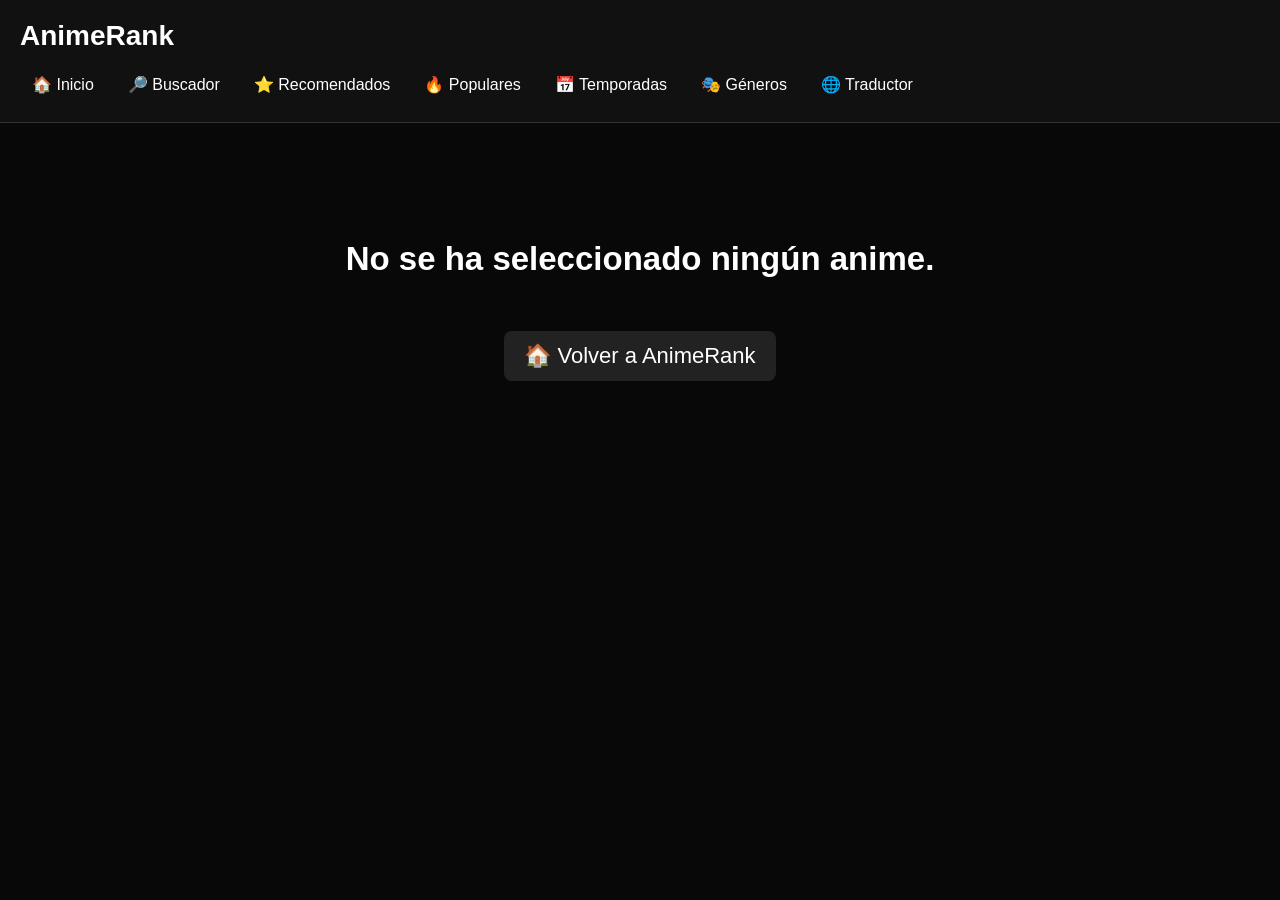
<file: informacion-animes/index.html>
<!DOCTYPE html>
<html lang="es">

<head>

    <meta charset="UTF-8">

    <meta name="viewport" content="width=device-width, initial-scale=1.0">

    <title>AnimeRank - Información del anime</title>

    <style>

        * {
            box-sizing: border-box;
        }

        body {
            margin: 0;
            font-family: Arial, sans-serif;
            background: #080808;
            color: white;
        }

        .cabecera {
            background: #111;
            padding: 20px;
            border-bottom: 1px solid #333;
        }

        .logo {
            font-size: 28px;
            font-weight: bold;
            margin-bottom: 15px;
        }

        .menu-principal {
            display: flex;
            flex-wrap: wrap;
            gap: 10px;
        }

        .menu-principal a {
            color: white;
            text-decoration: none;
            padding: 8px 12px;
            border-radius: 6px;
        }

        .menu-principal a:hover {
            background: #222;
        }

        main {
            max-width: 1200px;
            margin: auto;
            padding: 30px 20px;
        }

        .cargando {
            text-align: center;
            font-size: 22px;
            padding: 60px;
        }

        .banner {
            width: 100%;
            height: 300px;
            object-fit: cover;
            border-radius: 15px;
            margin-bottom: -80px;
            opacity: 0.75;
        }

        .contenido-anime {
            position: relative;
            display: grid;
            grid-template-columns: 280px 1fr;
            gap: 35px;
            padding: 0 30px 30px;
        }

        .portada {
            width: 100%;
            border-radius: 12px;
            border: 4px solid #111;
            position: relative;
        }

        .informacion {
            padding-top: 90px;
        }

        h1 {
            font-size: 42px;
            margin: 0 0 10px;
        }

        .titulo-japones {
            color: #aaa;
            font-size: 18px;
        }

        .puntuacion {
            font-size: 24px;
            margin: 20px 0;
        }

        .datos {
            display: grid;
            grid-template-columns: repeat(2, 1fr);
            gap: 10px;
            margin: 20px 0;
        }

        .dato {
            background: #181818;
            padding: 13px;
            border-radius: 8px;
        }

        .generos {
            margin: 25px 0;
        }

        .genero {
            display: inline-block;
            background: #252525;
            padding: 8px 13px;
            margin: 4px;
            border-radius: 20px;
        }

        .sinopsis {
            line-height: 1.8;
            color: #ddd;
            font-size: 17px;
        }

        .volver {
            display: inline-block;
            margin-top: 25px;
            padding: 12px 20px;
            background: #222;
            color: white;
            text-decoration: none;
            border-radius: 8px;
        }

        .volver:hover {
            background: #333;
        }

        @media (max-width: 700px) {

            .banner {
                height: 200px;
            }

            .contenido-anime {
                grid-template-columns: 1fr;
                padding: 0 10px 20px;
            }

            .portada {
                max-width: 280px;
                margin: auto;
            }

            .informacion {
                padding-top: 90px;
            }

            h1 {
                font-size: 30px;
            }

            .datos {
                grid-template-columns: 1fr;
            }

        }

    </style>

</head>


<body>


<header class="cabecera">

    <div class="logo">
        AnimeRank
    </div>

    <nav class="menu-principal">

        <a href="../">🏠 Inicio</a>

        <a href="../buscador/">🔎 Buscador</a>

        <a href="../recomendados/">⭐ Recomendados</a>

        <a href="../populares/">🔥 Populares</a>

        <a href="../temporadas/">📅 Temporadas</a>

        <a href="../generos/">🎭 Géneros</a>

        <a href="../traductor/">🌐 Traductor</a>

    </nav>

</header>


<main>

    <div id="resultado" class="cargando">

        🔎 Cargando información del anime...

    </div>

</main>


<script>

async function cargarAnime() {

    const resultado = document.getElementById("resultado");

    const parametros = new URLSearchParams(window.location.search);

    const id = parametros.get("id");


    if (!id) {

        resultado.innerHTML = `

            <h2>No se ha seleccionado ningún anime.</h2>

            <a class="volver" href="../">
                🏠 Volver a AnimeRank
            </a>

        `;

        return;

    }


    const query = `

        query ($id: Int) {

            Media(id: $id, type: ANIME) {

                id

                title {
                    romaji
                    english
                    native
                }

                coverImage {
                    large
                }

                bannerImage

                averageScore

                popularity

                episodes

                duration

                season

                seasonYear

                status

                genres

                studios {
                    nodes {
                        name
                    }
                }

                description(asHtml: false)

            }

        }

    `;


    try {

        const respuesta = await fetch(
            "https://graphql.anilist.co",
            {
                method: "POST",

                headers: {
                    "Content-Type": "application/json",
                    "Accept": "application/json"
                },

                body: JSON.stringify({

                    query: query,

                    variables: {
                        id: Number(id)
                    }

                })

            }
        );


        const datos = await respuesta.json();

        const anime = datos.data.Media;


        if (!anime) {

            resultado.innerHTML = `

                <h2>Anime no encontrado.</h2>

                <a class="volver" href="../">
                    🏠 Volver a AnimeRank
                </a>

            `;

            return;

        }


        const titulo =
            anime.title.english ||
            anime.title.romaji ||
            anime.title.native ||
            "Sin título";


        const tituloJapones =
            anime.title.native ||
            "No disponible";


        const puntuacion =
            anime.averageScore
            ? (anime.averageScore / 10).toFixed(1)
            : "N/A";


        const descripcion =
            anime.description ||
            "No hay sinopsis disponible.";


        const estudios =
            anime.studios.nodes.length > 0
            ? anime.studios.nodes
                .map(estudio => estudio.name)
                .join(", ")
            : "Desconocido";


        resultado.className = "";


        resultado.innerHTML = `

            ${
                anime.bannerImage
                ? `
                    <img
                        class="banner"
                        src="${anime.bannerImage}"
                        alt="${titulo}"
                    >
                  `
                : ""
            }


            <div class="contenido-anime">


                <div>

                    <img
                        class="portada"
                        src="${anime.coverImage.large}"
                        alt="${titulo}"
                    >

                </div>


                <div class="informacion">


                    <h1>
                        ${titulo}
                    </h1>


                    <div class="titulo-japones">
                        🇯🇵 ${tituloJapones}
                    </div>


                    <div class="puntuacion">
                        ⭐ ${puntuacion}/10
                    </div>


                    <div class="datos">


                        <div class="dato">
                            👥 Popularidad:
                            ${anime.popularity || "Desconocida"}
                        </div>


                        <div class="dato">
                            📅 Año:
                            ${anime.seasonYear || "Desconocido"}
                        </div>


                        <div class="dato">
                            📺 Temporada:
                            ${anime.season || "Desconocida"}
                        </div>


                        <div class="dato">
                            🎬 Episodios:
                            ${anime.episodes || "?"}
                        </div>


                        <div class="dato">
                            ⏱️ Duración:
                            ${
                                anime.duration
                                ? anime.duration + " min"
                                : "Desconocida"
                            }
                        </div>


                        <div class="dato">
                            📺 Estado:
                            ${anime.status || "Desconocido"}
                        </div>


                        <div class="dato">
                            🎨 Estudio:
                            ${estudios}
                        </div>


                    </div>


                    <div class="generos">

                        <strong>🎭 Géneros:</strong>

                        <br>

                        ${
                            anime.genres
                            .map(genero => `
                                <span class="genero">
                                    ${genero}
                                </span>
                            `)
                            .join("")
                        }

                    </div>


                    <h2>
                        📖 Sinopsis
                    </h2>


                    <p class="sinopsis">
                        ${descripcion}
                    </p>


                    <a
                        class="volver"
                        href="../"
                    >
                        ← Volver a AnimeRank
                    </a>


                </div>

            </div>

        `;


    } catch (error) {

        console.error(error);


        resultado.innerHTML = `

            <h2>
                ❌ No se pudo cargar la información.
            </h2>

            <p>
                Inténtalo de nuevo más tarde.
            </p>

            <a
                class="volver"
                href="../"
            >
                🏠 Volver a AnimeRank
            </a>

        `;

    }

}


cargarAnime();

</script>


</body>

</html>
</file>
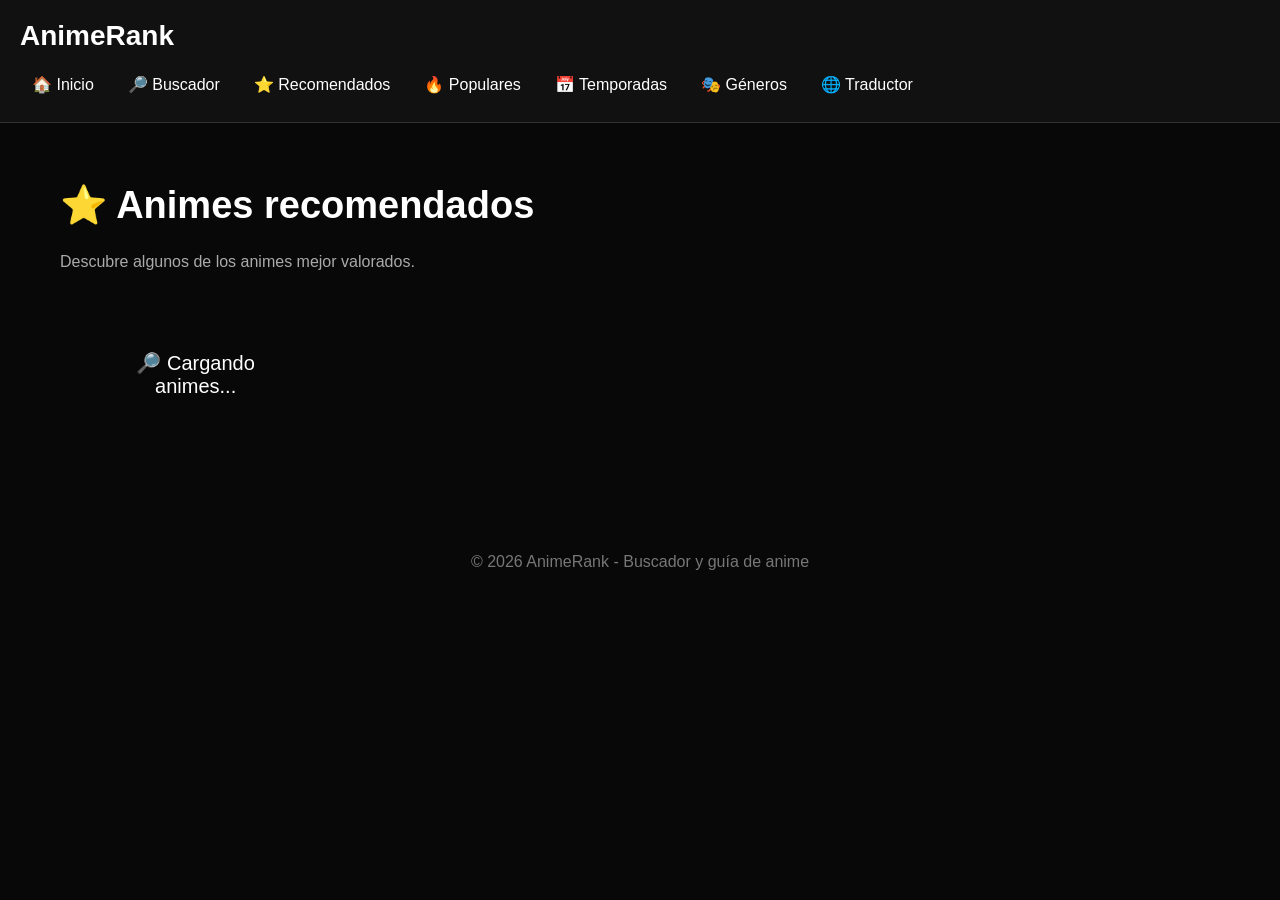
<file: recomendados/index.html>
<!DOCTYPE html>
<html lang="es">

<head>

    <meta charset="UTF-8">

    <meta name="viewport" content="width=device-width, initial-scale=1.0">

    <title>AnimeRank - Recomendados</title>

    <style>

        * {
            box-sizing: border-box;
        }

        body {
            margin: 0;
            font-family: Arial, sans-serif;
            background: #080808;
            color: white;
        }

        .cabecera {
            background: #111;
            padding: 20px;
            border-bottom: 1px solid #333;
        }

        .logo {
            font-size: 28px;
            font-weight: bold;
            margin-bottom: 15px;
        }

        .menu-principal {
            display: flex;
            flex-wrap: wrap;
            gap: 10px;
        }

        .menu-principal a {
            color: white;
            text-decoration: none;
            padding: 8px 12px;
            border-radius: 6px;
            text-decoration: none;
        }

        .menu-principal a:hover {
            background: #222;
        }

        main {
            max-width: 1200px;
            margin: auto;
            padding: 35px 20px;
        }

        h1 {
            font-size: 38px;
        }

        .descripcion {
            color: #aaa;
            margin-bottom: 30px;
        }

        #animes {
            display: grid;
            grid-template-columns: repeat(auto-fill, minmax(220px, 1fr));
            gap: 25px;
        }

        .mensaje {
            text-align: center;
            padding: 50px;
            font-size: 20px;
        }

        .tarjeta {
            background: #141414;
            border-radius: 12px;
            overflow: hidden;
        }

        .tarjeta img {
            width: 100%;
            height: 310px;
            object-fit: cover;
            display: block;
        }

        .contenido {
            padding: 18px;
        }

        .contenido h2 {
            margin-top: 0;
            font-size: 20px;
        }

        .contenido p {
            color: #ccc;
        }

        .generos {
            font-size: 14px;
            color: #999 !important;
        }

        .boton {
            display: inline-block;
            margin-top: 10px;
            padding: 10px 15px;
            background: #222;
            color: white;
            text-decoration: none;
            border-radius: 7px;
        }

        .boton:hover {
            background: #333;
        }

        footer {
            text-align: center;
            color: #777;
            padding: 30px;
            margin-top: 40px;
        }

    </style>

</head>


<body>


<header class="cabecera">

    <div class="logo">
        AnimeRank
    </div>


    <nav class="menu-principal">

        <a href="../">🏠 Inicio</a>

        <a href="../buscador/">🔎 Buscador</a>

        <a href="../recomendados/">⭐ Recomendados</a>

        <a href="../populares/">🔥 Populares</a>

        <a href="../temporadas/">📅 Temporadas</a>

        <a href="../generos/">🎭 Géneros</a>

        <a href="../traductor/">🌐 Traductor</a>

    </nav>

</header>


<main>

    <h1>
        ⭐ Animes recomendados
    </h1>

    <p class="descripcion">
        Descubre algunos de los animes mejor valorados.
    </p>


    <div id="animes">

        <div class="mensaje">
            🔎 Cargando animes...
        </div>

    </div>

</main>


<footer>

    © 2026 AnimeRank - Buscador y guía de anime

</footer>


<script>

async function cargarRecomendados() {

    const contenedor = document.getElementById("animes");


    const query = `
        query {
            Page(page: 1, perPage: 12) {
                media(
                    type: ANIME
                    sort: POPULARITY_DESC
                ) {
                    id

                    title {
                        romaji
                        english
                        native
                    }

                    coverImage {
                        large
                    }

                    averageScore
                    episodes
                    seasonYear
                    genres
                }
            }
        }
    `;


    try {

   const respuesta = await fetch("https://graphql.anilist.co", {
    method: "POST",

    headers: {
        "Content-Type": "application/json",
        "Accept": "application/json"
    },

    body: JSON.stringify({
        query: query,
        variables: {}
    })
});

const datos = await respuesta.json();

        const datos = await respuesta.json();


        if (datos.errors) {

            console.error(datos.errors);

            contenedor.innerHTML = `
                <div class="mensaje">
                    ❌ AniList ha devuelto un error.
                </div>
            `;

            return;
        }


        if (
            !datos.data ||
            !datos.data.Page ||
            !datos.data.Page.media
        ) {

            contenedor.innerHTML = `
                <div class="mensaje">
                    ❌ No se pudieron encontrar animes.
                </div>
            `;

            return;
        }


        const animes = datos.data.Page.media;


        contenedor.innerHTML = "";


        animes.forEach(anime => {

            const titulo =
                anime.title.english ||
                anime.title.romaji ||
                anime.title.native ||
                "Sin título";


            const puntuacion =
                anime.averageScore
                ? (anime.averageScore / 10).toFixed(1)
                : "N/A";


            const generos =
                anime.genres.length
                ? anime.genres.slice(0, 3).join(" • ")
                : "Sin géneros";


            const tarjeta =
                document.createElement("article");


            tarjeta.className = "tarjeta";


            tarjeta.innerHTML = `

                <img
                    src="${anime.coverImage.large}"
                    alt="${titulo}"
                >


                <div class="contenido">

                    <h2>
                        ${titulo}
                    </h2>


                    <p>
                        ⭐ ${puntuacion}/10
                    </p>


                    <p>
                        📅 ${anime.seasonYear || "Año desconocido"}
                    </p>


                    <p>
                        🎬 ${anime.episodes || "?"} episodios
                    </p>


                    <p class="generos">
                        🎭 ${generos}
                    </p>


                    <a
                        class="boton"
                        href="../informacion-animes/?id=${anime.id}"
                    >
                        📖 Ver información
                    </a>

                </div>

            `;


            contenedor.appendChild(tarjeta);

        });

    }


    catch (error) {

        console.error(error);


        contenedor.innerHTML = `

            <div class="mensaje">

                ❌ No se pudieron cargar los animes.

                <br><br>

                Inténtalo de nuevo más tarde.

            </div>

        `;

    }

}


cargarRecomendados();

    console.log("AnimeRank recomendados funcionando");
    
</script>


</body>

</html>
</file>
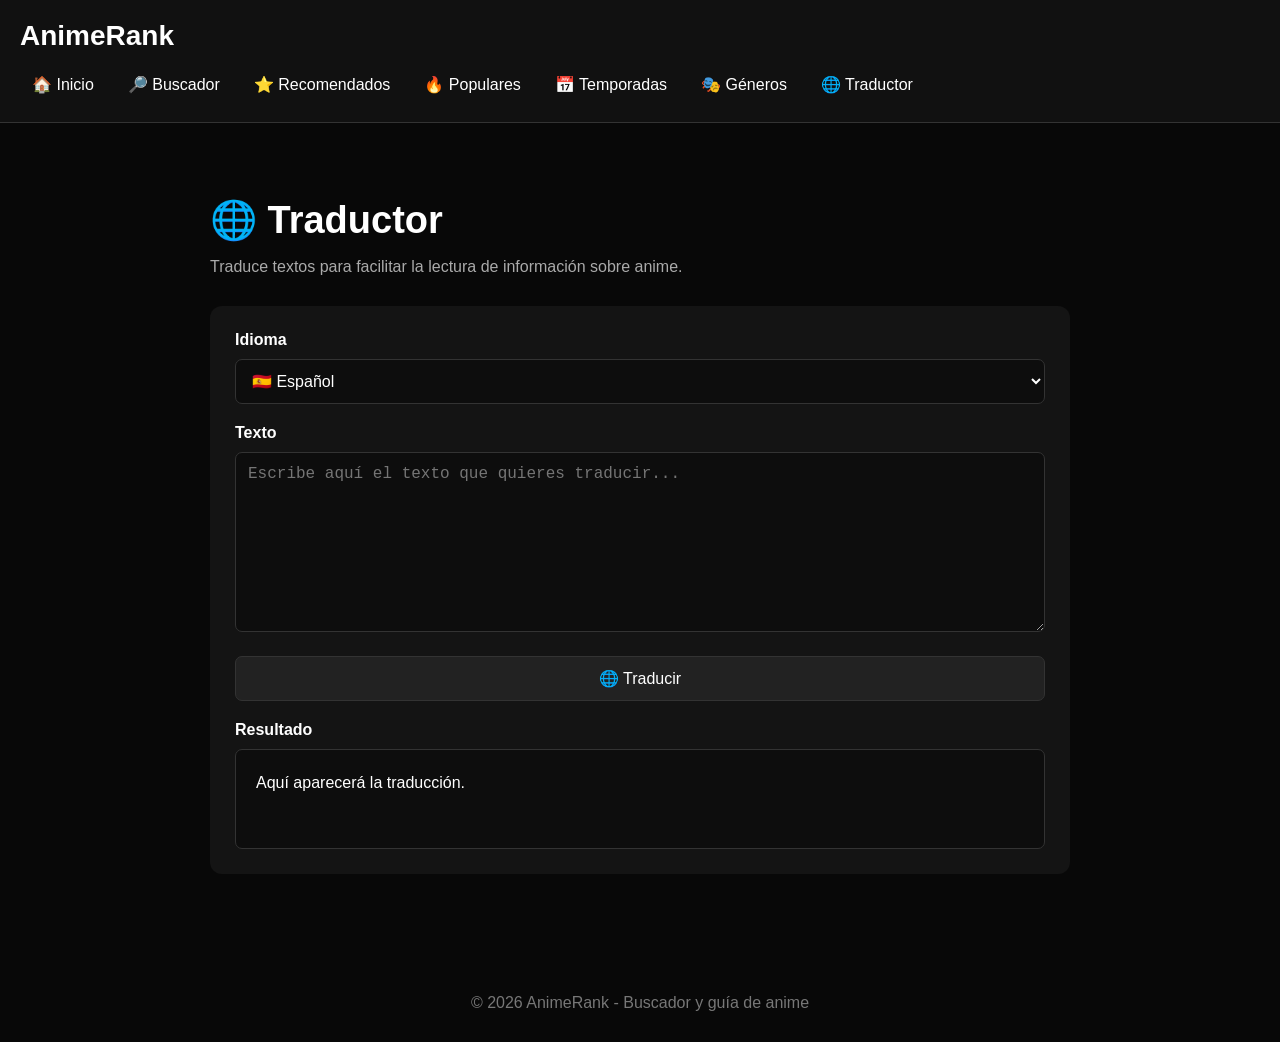
<file: traductor/index.html>
<!DOCTYPE html>
<html lang="es">

<head>

    <meta charset="UTF-8">

    <meta name="viewport" content="width=device-width, initial-scale=1.0">

    <title>AnimeRank - Traductor</title>

    <style>

        * {
            box-sizing: border-box;
        }

        body {
            margin: 0;
            font-family: Arial, sans-serif;
            background: #080808;
            color: white;
        }

        .cabecera {
            background: #111;
            padding: 20px;
            border-bottom: 1px solid #333;
        }

        .logo {
            font-size: 28px;
            font-weight: bold;
            margin-bottom: 15px;
        }

        .menu-principal {
            display: flex;
            flex-wrap: wrap;
            gap: 10px;
        }

        .menu-principal a {
            color: white;
            text-decoration: none;
            padding: 8px 12px;
            border-radius: 6px;
        }

        .menu-principal a:hover {
            background: #222;
        }

        main {
            max-width: 900px;
            margin: auto;
            padding: 50px 20px;
        }

        h1 {
            font-size: 38px;
            margin-bottom: 10px;
        }

        .descripcion {
            color: #aaa;
            margin-bottom: 30px;
        }

        .traductor {
            background: #141414;
            padding: 25px;
            border-radius: 12px;
        }

        label {
            display: block;
            margin-bottom: 10px;
            font-weight: bold;
        }

        select,
        textarea,
        button {
            width: 100%;
            padding: 12px;
            margin-bottom: 20px;
            border-radius: 7px;
            border: 1px solid #333;
            background: #0d0d0d;
            color: white;
            font-size: 16px;
        }

        textarea {
            min-height: 180px;
            resize: vertical;
        }

        button {
            background: #222;
            cursor: pointer;
        }

        button:hover {
            background: #333;
        }

        .resultado {
            background: #0d0d0d;
            border: 1px solid #333;
            border-radius: 7px;
            padding: 20px;
            min-height: 100px;
            line-height: 1.6;
        }

        footer {
            text-align: center;
            color: #777;
            padding: 30px;
            margin-top: 40px;
        }

    </style>

</head>


<body>


<header class="cabecera">

    <div class="logo">
        AnimeRank
    </div>


    <nav class="menu-principal">

        <a href="../">🏠 Inicio</a>

        <a href="../buscador/">🔎 Buscador</a>

        <a href="../recomendados/">⭐ Recomendados</a>

        <a href="../populares/">🔥 Populares</a>

        <a href="../temporadas/">📅 Temporadas</a>

        <a href="../generos/">🎭 Géneros</a>

        <a href="../traductor/">🌐 Traductor</a>

    </nav>

</header>


<main>

    <h1>🌐 Traductor</h1>

    <p class="descripcion">
        Traduce textos para facilitar la lectura de información sobre anime.
    </p>


    <section class="traductor">

        <label for="idioma">
            Idioma
        </label>

        <select id="idioma">

            <option value="en">
                🇬🇧 English
            </option>

            <option value="es">
                🇪🇸 Español
            </option>

            <option value="ja">
                🇯🇵 日本語
            </option>

            <option value="fr">
                🇫🇷 Français
            </option>

            <option value="de">
                🇩🇪 Deutsch
            </option>

            <option value="it">
                🇮🇹 Italiano
            </option>

            <option value="pt">
                🇵🇹 Português
            </option>

        </select>


        <label for="texto">
            Texto
        </label>

        <textarea
            id="texto"
            placeholder="Escribe aquí el texto que quieres traducir..."
        ></textarea>


        <button id="boton-traducir">
            🌐 Traducir
        </button>


        <label>
            Resultado
        </label>

        <div
            id="resultado"
            class="resultado"
        >
            Aquí aparecerá la traducción.
        </div>

    </section>

</main>


<footer>

    © 2026 AnimeRank - Buscador y guía de anime

</footer>

<script src="../idiomas.js"></script>

<script>

document.addEventListener("DOMContentLoaded", function() {

    const selector = document.getElementById("idioma");

    if (selector) {

        selector.value =
            localStorage.getItem("animerank-idioma") || "es";

        selector.addEventListener("change", function() {

            cambiarIdioma(this.value);

        });

    }

});

</script>
    
</body>

</html>
</file>
<file: estilo-pagina/style.css>
/* ==========================================
   ANIMERANK - DISEÑO PRINCIPAL
   ========================================== */

* {
    box-sizing: border-box;
}

body {
    margin: 0;
    font-family: Arial, sans-serif;
    background: #0f0f14;
    color: white;
}


/* CABECERA */

.cabecera {
    padding: 20px 30px;
    background: #17171f;
    border-bottom: 1px solid #292936;
}

.logo {
    font-size: 32px;
    font-weight: bold;
    margin-bottom: 18px;
}

.menu-principal {
    display: flex;
    justify-content: center;
    flex-wrap: wrap;
    gap: 10px;
}

.menu-principal a {
    color: white;
    text-decoration: none;
    padding: 10px 14px;
    border-radius: 8px;
    background: #22222d;
}

.menu-principal a:hover {
    background: #333342;
}


/* BUSCADOR CENTRAL */

.buscador-principal {
    text-align: center;
    padding: 80px 20px;
}

.buscador-principal h1 {
    font-size: 44px;
    margin-bottom: 12px;
}

.buscador-principal p {
    color: #b8b8c5;
    font-size: 18px;
}


/* BARRA DE BÚSQUEDA */

.barra-busqueda {
    display: flex;
    justify-content: center;
    max-width: 700px;
    margin: 30px auto 0;
}

.barra-busqueda input {
    width: 100%;
    padding: 16px;
    border: none;
    outline: none;
    font-size: 16px;
    border-radius: 10px 0 0 10px;
}

.barra-busqueda button {
    padding: 16px 25px;
    border: none;
    cursor: pointer;
    font-weight: bold;
    border-radius: 0 10px 10px 0;
}


/* PRESENTACIÓN */

.presentacion {
    max-width: 900px;
    margin: auto;
    padding: 40px 20px;
    text-align: center;
}

.presentacion h2 {
    font-size: 30px;
}

.presentacion p {
    color: #b8b8c5;
    line-height: 1.6;
}


/* SECCIONES */

.secciones {
    display: grid;
    grid-template-columns: repeat(auto-fit, minmax(200px, 1fr));
    gap: 18px;
    max-width: 1000px;
    margin: auto;
    padding: 30px 20px 70px;
}

.seccion {
    display: flex;
    flex-direction: column;
    gap: 8px;
    padding: 25px;
    background: #17171f;
    border: 1px solid #292936;
    border-radius: 12px;
    color: white;
    text-decoration: none;
}

.seccion:hover {
    background: #20202b;
}

.seccion span {
    color: #aaaab8;
}


/* PIE DE PÁGINA */

footer {
    text-align: center;
    padding: 30px;
    background: #17171f;
    color: #888894;
}
/* ==========================================
   RESULTADOS DEL BUSCADOR
   ========================================== */

.resultados-busqueda {
    display: grid;
    grid-template-columns: repeat(auto-fit, minmax(220px, 1fr));
    gap: 25px;
    max-width: 1200px;
    margin: 40px auto 0;
    padding: 0 20px;
}


/* TARJETA */

.tarjeta-anime {
    background: #17171f;
    border: 1px solid #292936;
    border-radius: 14px;
    overflow: hidden;
    text-align: left;
    transition: transform 0.2s ease;
}


/* EFECTO AL PASAR EL RATÓN */

.tarjeta-anime:hover {
    transform: translateY(-5px);
}


/* IMAGEN */

.tarjeta-anime img {
    width: 100%;
    height: 320px;
    object-fit: cover;
    display: block;
}


/* INFORMACIÓN */

.informacion-anime {
    padding: 18px;
}


.informacion-anime h3 {
    margin: 0 0 12px;
    font-size: 20px;
}


.informacion-anime p {
    margin: 7px 0;
    color: #c2c2cc;
    font-size: 14px;
}


.informacion-anime .generos-anime {
    color: #ffffff;
    font-weight: bold;
}


.descripcion-anime {
    line-height: 1.5;
}


/* MÓVILES */

@media (max-width: 600px) {

    .resultados-busqueda {
        grid-template-columns: 1fr;
    }

    .tarjeta-anime img {
        height: 400px;
    }

}
</file>
